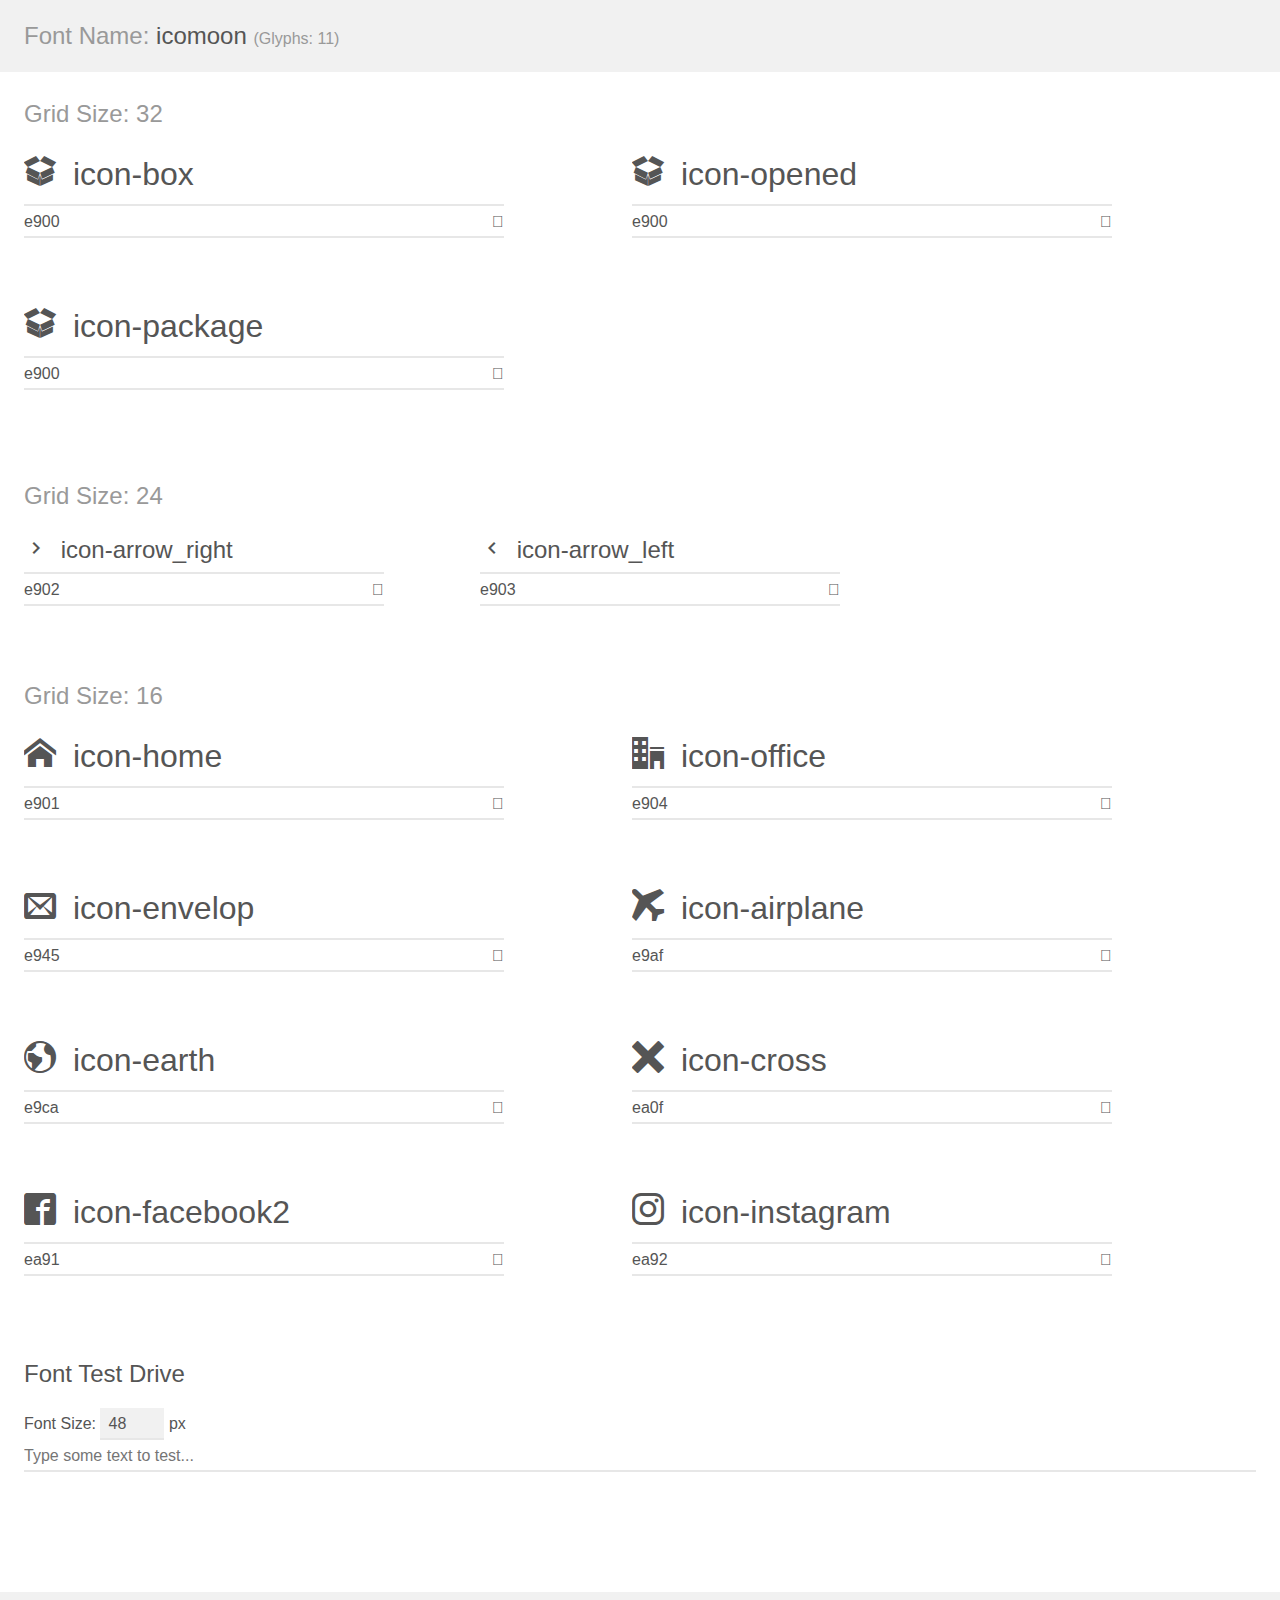
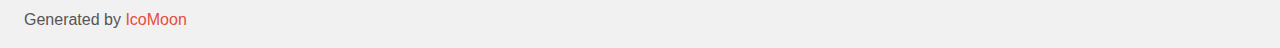
<file: img/ico/demo.html>
<!doctype html>
<html>
<head>
    <meta charset="utf-8">
    <title>IcoMoon Demo</title>
    <meta name="description" content="An Icon Font Generated By IcoMoon.io">
    <meta name="viewport" content="width=device-width, initial-scale=1">
    <link rel="stylesheet" href="demo-files/demo.css">
    <link rel="stylesheet" href="style.css"></head>
<body>
    <div class="bgc1 clearfix">
        <h1 class="mhmm mvm"><span class="fgc1">Font Name:</span> icomoon <small class="fgc1">(Glyphs:&nbsp;11)</small></h1>
    </div>
    <div class="clearfix mhl ptl">
        <h1 class="mvm mtn fgc1">Grid Size: 32</h1>
        <div class="glyph fs1">
            <div class="clearfix bshadow0 pbs">
                <span class="icon-box"></span>
                <span class="mls"> icon-box</span>
            </div>
            <fieldset class="fs0 size1of1 clearfix hidden-false">
                <input type="text" readonly value="e900" class="unit size1of2" />
                <input type="text" maxlength="1" readonly value="&#xe900;" class="unitRight size1of2 talign-right" />
            </fieldset>
            <div class="fs0 bshadow0 clearfix hidden-true">
                <span class="unit pvs fgc1">liga: </span>
                <input type="text" readonly value="" class="liga unitRight" />
            </div>
        </div>
        <div class="glyph fs1">
            <div class="clearfix bshadow0 pbs">
                <span class="icon-opened"></span>
                <span class="mls"> icon-opened</span>
            </div>
            <fieldset class="fs0 size1of1 clearfix hidden-false">
                <input type="text" readonly value="e900" class="unit size1of2" />
                <input type="text" maxlength="1" readonly value="&#xe900;" class="unitRight size1of2 talign-right" />
            </fieldset>
            <div class="fs0 bshadow0 clearfix hidden-true">
                <span class="unit pvs fgc1">liga: </span>
                <input type="text" readonly value="" class="liga unitRight" />
            </div>
        </div>
        <div class="glyph fs1">
            <div class="clearfix bshadow0 pbs">
                <span class="icon-package"></span>
                <span class="mls"> icon-package</span>
            </div>
            <fieldset class="fs0 size1of1 clearfix hidden-false">
                <input type="text" readonly value="e900" class="unit size1of2" />
                <input type="text" maxlength="1" readonly value="&#xe900;" class="unitRight size1of2 talign-right" />
            </fieldset>
            <div class="fs0 bshadow0 clearfix hidden-true">
                <span class="unit pvs fgc1">liga: </span>
                <input type="text" readonly value="" class="liga unitRight" />
            </div>
        </div>
    </div>
    <div class="clearfix mhl ptl">
        <h1 class="mvm mtn fgc1">Grid Size: 24</h1>
        <div class="glyph fs2">
            <div class="clearfix bshadow0 pbs">
                <span class="icon-arrow_right"></span>
                <span class="mls"> icon-arrow_right</span>
            </div>
            <fieldset class="fs0 size1of1 clearfix hidden-false">
                <input type="text" readonly value="e902" class="unit size1of2" />
                <input type="text" maxlength="1" readonly value="&#xe902;" class="unitRight size1of2 talign-right" />
            </fieldset>
            <div class="fs0 bshadow0 clearfix hidden-true">
                <span class="unit pvs fgc1">liga: </span>
                <input type="text" readonly value="" class="liga unitRight" />
            </div>
        </div>
        <div class="glyph fs2">
            <div class="clearfix bshadow0 pbs">
                <span class="icon-arrow_left"></span>
                <span class="mls"> icon-arrow_left</span>
            </div>
            <fieldset class="fs0 size1of1 clearfix hidden-false">
                <input type="text" readonly value="e903" class="unit size1of2" />
                <input type="text" maxlength="1" readonly value="&#xe903;" class="unitRight size1of2 talign-right" />
            </fieldset>
            <div class="fs0 bshadow0 clearfix hidden-true">
                <span class="unit pvs fgc1">liga: </span>
                <input type="text" readonly value="" class="liga unitRight" />
            </div>
        </div>
    </div>
    <div class="clearfix mhl ptl">
        <h1 class="mvm mtn fgc1">Grid Size: 16</h1>
        <div class="glyph fs3">
            <div class="clearfix bshadow0 pbs">
                <span class="icon-home"></span>
                <span class="mls"> icon-home</span>
            </div>
            <fieldset class="fs0 size1of1 clearfix hidden-false">
                <input type="text" readonly value="e901" class="unit size1of2" />
                <input type="text" maxlength="1" readonly value="&#xe901;" class="unitRight size1of2 talign-right" />
            </fieldset>
            <div class="fs0 bshadow0 clearfix hidden-true">
                <span class="unit pvs fgc1">liga: </span>
                <input type="text" readonly value="home, house" class="liga unitRight" />
            </div>
        </div>
        <div class="glyph fs3">
            <div class="clearfix bshadow0 pbs">
                <span class="icon-office"></span>
                <span class="mls"> icon-office</span>
            </div>
            <fieldset class="fs0 size1of1 clearfix hidden-false">
                <input type="text" readonly value="e904" class="unit size1of2" />
                <input type="text" maxlength="1" readonly value="&#xe904;" class="unitRight size1of2 talign-right" />
            </fieldset>
            <div class="fs0 bshadow0 clearfix hidden-true">
                <span class="unit pvs fgc1">liga: </span>
                <input type="text" readonly value="office, buildings" class="liga unitRight" />
            </div>
        </div>
        <div class="glyph fs3">
            <div class="clearfix bshadow0 pbs">
                <span class="icon-envelop"></span>
                <span class="mls"> icon-envelop</span>
            </div>
            <fieldset class="fs0 size1of1 clearfix hidden-false">
                <input type="text" readonly value="e945" class="unit size1of2" />
                <input type="text" maxlength="1" readonly value="&#xe945;" class="unitRight size1of2 talign-right" />
            </fieldset>
            <div class="fs0 bshadow0 clearfix hidden-true">
                <span class="unit pvs fgc1">liga: </span>
                <input type="text" readonly value="envelop, mail" class="liga unitRight" />
            </div>
        </div>
        <div class="glyph fs3">
            <div class="clearfix bshadow0 pbs">
                <span class="icon-airplane"></span>
                <span class="mls"> icon-airplane</span>
            </div>
            <fieldset class="fs0 size1of1 clearfix hidden-false">
                <input type="text" readonly value="e9af" class="unit size1of2" />
                <input type="text" maxlength="1" readonly value="&#xe9af;" class="unitRight size1of2 talign-right" />
            </fieldset>
            <div class="fs0 bshadow0 clearfix hidden-true">
                <span class="unit pvs fgc1">liga: </span>
                <input type="text" readonly value="airplane, travel" class="liga unitRight" />
            </div>
        </div>
        <div class="glyph fs3">
            <div class="clearfix bshadow0 pbs">
                <span class="icon-earth"></span>
                <span class="mls"> icon-earth</span>
            </div>
            <fieldset class="fs0 size1of1 clearfix hidden-false">
                <input type="text" readonly value="e9ca" class="unit size1of2" />
                <input type="text" maxlength="1" readonly value="&#xe9ca;" class="unitRight size1of2 talign-right" />
            </fieldset>
            <div class="fs0 bshadow0 clearfix hidden-true">
                <span class="unit pvs fgc1">liga: </span>
                <input type="text" readonly value="earth, globe2" class="liga unitRight" />
            </div>
        </div>
        <div class="glyph fs3">
            <div class="clearfix bshadow0 pbs">
                <span class="icon-cross"></span>
                <span class="mls"> icon-cross</span>
            </div>
            <fieldset class="fs0 size1of1 clearfix hidden-false">
                <input type="text" readonly value="ea0f" class="unit size1of2" />
                <input type="text" maxlength="1" readonly value="&#xea0f;" class="unitRight size1of2 talign-right" />
            </fieldset>
            <div class="fs0 bshadow0 clearfix hidden-true">
                <span class="unit pvs fgc1">liga: </span>
                <input type="text" readonly value="cross, cancel" class="liga unitRight" />
            </div>
        </div>
        <div class="glyph fs3">
            <div class="clearfix bshadow0 pbs">
                <span class="icon-facebook2"></span>
                <span class="mls"> icon-facebook2</span>
            </div>
            <fieldset class="fs0 size1of1 clearfix hidden-false">
                <input type="text" readonly value="ea91" class="unit size1of2" />
                <input type="text" maxlength="1" readonly value="&#xea91;" class="unitRight size1of2 talign-right" />
            </fieldset>
            <div class="fs0 bshadow0 clearfix hidden-true">
                <span class="unit pvs fgc1">liga: </span>
                <input type="text" readonly value="facebook2, brand11" class="liga unitRight" />
            </div>
        </div>
        <div class="glyph fs3">
            <div class="clearfix bshadow0 pbs">
                <span class="icon-instagram"></span>
                <span class="mls"> icon-instagram</span>
            </div>
            <fieldset class="fs0 size1of1 clearfix hidden-false">
                <input type="text" readonly value="ea92" class="unit size1of2" />
                <input type="text" maxlength="1" readonly value="&#xea92;" class="unitRight size1of2 talign-right" />
            </fieldset>
            <div class="fs0 bshadow0 clearfix hidden-true">
                <span class="unit pvs fgc1">liga: </span>
                <input type="text" readonly value="instagram, brand12" class="liga unitRight" />
            </div>
        </div>
    </div>

    <!--[if gt IE 8]><!-->
    <div class="mhl clearfix mbl">
        <h1>Font Test Drive</h1>
        <label>
            Font Size: <input id="fontSize" type="number" class="textbox0 mbm"
            min="8" value="48" />
            px
        </label>
        <input id="testText" type="text" class="phl size1of1 mvl"
        placeholder="Type some text to test..." value=""/>
        <div id="testDrive" class="icon-" style="font-family: icomoon">&nbsp;
        </div>
    </div>
    <!--<![endif]-->
    <div class="bgc1 clearfix">
        <p class="mhl">Generated by <a href="https://icomoon.io/app">IcoMoon</a></p>
    </div>

    <script src="demo-files/demo.js"></script>
</body>
</html>
</file>
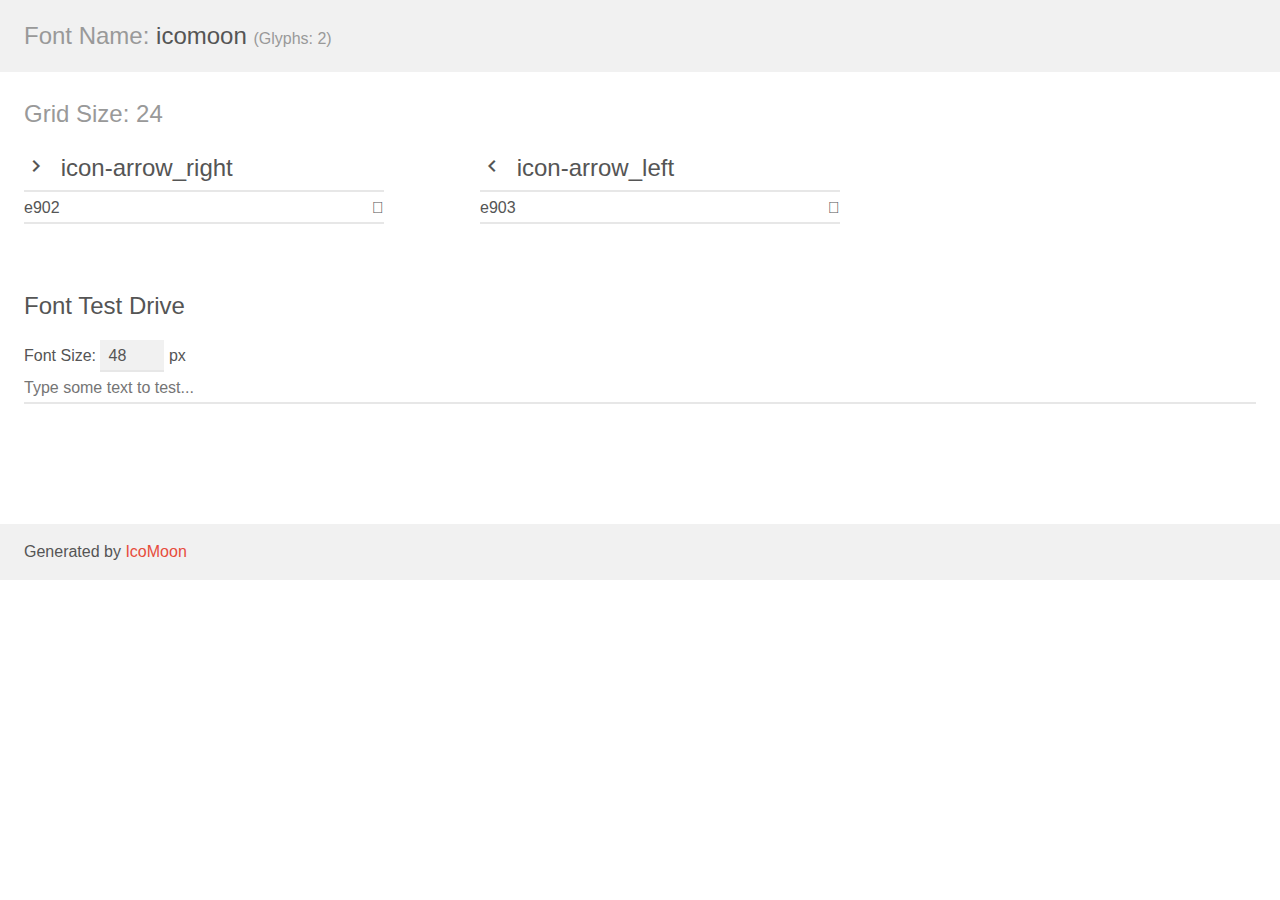
<file: img/slider/demo.html>
<!doctype html>
<html>
<head>
    <meta charset="utf-8">
    <title>IcoMoon Demo</title>
    <meta name="description" content="An Icon Font Generated By IcoMoon.io">
    <meta name="viewport" content="width=device-width, initial-scale=1">
    <link rel="stylesheet" href="demo-files/demo.css">
    <link rel="stylesheet" href="style.css"></head>
<body>
    <div class="bgc1 clearfix">
        <h1 class="mhmm mvm"><span class="fgc1">Font Name:</span> icomoon <small class="fgc1">(Glyphs:&nbsp;2)</small></h1>
    </div>
    <div class="clearfix mhl ptl">
        <h1 class="mvm mtn fgc1">Grid Size: 24</h1>
        <div class="glyph fs1">
            <div class="clearfix bshadow0 pbs">
                <span class="icon-arrow_right"></span>
                <span class="mls"> icon-arrow_right</span>
            </div>
            <fieldset class="fs0 size1of1 clearfix hidden-false">
                <input type="text" readonly value="e902" class="unit size1of2" />
                <input type="text" maxlength="1" readonly value="&#xe902;" class="unitRight size1of2 talign-right" />
            </fieldset>
            <div class="fs0 bshadow0 clearfix hidden-true">
                <span class="unit pvs fgc1">liga: </span>
                <input type="text" readonly value="" class="liga unitRight" />
            </div>
        </div>
        <div class="glyph fs1">
            <div class="clearfix bshadow0 pbs">
                <span class="icon-arrow_left"></span>
                <span class="mls"> icon-arrow_left</span>
            </div>
            <fieldset class="fs0 size1of1 clearfix hidden-false">
                <input type="text" readonly value="e903" class="unit size1of2" />
                <input type="text" maxlength="1" readonly value="&#xe903;" class="unitRight size1of2 talign-right" />
            </fieldset>
            <div class="fs0 bshadow0 clearfix hidden-true">
                <span class="unit pvs fgc1">liga: </span>
                <input type="text" readonly value="" class="liga unitRight" />
            </div>
        </div>
    </div>

    <!--[if gt IE 8]><!-->
    <div class="mhl clearfix mbl">
        <h1>Font Test Drive</h1>
        <label>
            Font Size: <input id="fontSize" type="number" class="textbox0 mbm"
            min="8" value="48" />
            px
        </label>
        <input id="testText" type="text" class="phl size1of1 mvl"
        placeholder="Type some text to test..." value=""/>
        <div id="testDrive" class="icon-" style="font-family: icomoon">&nbsp;
        </div>
    </div>
    <!--<![endif]-->
    <div class="bgc1 clearfix">
        <p class="mhl">Generated by <a href="https://icomoon.io/app">IcoMoon</a></p>
    </div>

    <script src="demo-files/demo.js"></script>
</body>
</html>
</file>
<file: img/ico/demo-files/demo.css>
body {
  padding: 0;
  margin: 0;
  font-family: sans-serif;
  font-size: 1em;
  line-height: 1.5;
  color: #555;
  background: #fff;
}
h1 {
  font-size: 1.5em;
  font-weight: normal;
}
small {
  font-size: .66666667em;
}
a {
  color: #e74c3c;
  text-decoration: none;
}
a:hover, a:focus {
  box-shadow: 0 1px #e74c3c;
}
.bshadow0, input {
  box-shadow: inset 0 -2px #e7e7e7;
}
input:hover {
  box-shadow: inset 0 -2px #ccc;
}
input, fieldset {
  font-family: sans-serif;
  font-size: 1em;
  margin: 0;
  padding: 0;
  border: 0;
}
input {
  color: inherit;
  line-height: 1.5;
  height: 1.5em;
  padding: .25em 0;
}
input:focus {
  outline: none;
  box-shadow: inset 0 -2px #449fdb;
}
.glyph {
  font-size: 16px;
  width: 15em;
  padding-bottom: 1em;
  margin-right: 4em;
  margin-bottom: 1em;
  float: left;
  overflow: hidden;
}
.liga {
  width: 80%;
  width: calc(100% - 2.5em);
}
.talign-right {
  text-align: right;
}
.talign-center {
  text-align: center;
}
.bgc1 {
  background: #f1f1f1;
}
.fgc1 {
  color: #999;
}
.fgc0 {
  color: #000;
}
p {
  margin-top: 1em;
  margin-bottom: 1em;
}
.mvm {
  margin-top: .75em;
  margin-bottom: .75em;
}
.mtn {
  margin-top: 0;
}
.mtl, .mal {
  margin-top: 1.5em;
}
.mbl, .mal {
  margin-bottom: 1.5em;
}
.mal, .mhl {
  margin-left: 1.5em;
  margin-right: 1.5em;
}
.mhmm {
  margin-left: 1em;
  margin-right: 1em;
}
.mls {
  margin-left: .25em;
}
.ptl {
  padding-top: 1.5em;
}
.pbs, .pvs {
  padding-bottom: .25em;
}
.pvs, .pts {
  padding-top: .25em;
}
.unit {
  float: left;
}
.unitRight {
  float: right;
}
.size1of2 {
  width: 50%;
}
.size1of1 {
  width: 100%;
}
.clearfix:before, .clearfix:after {
  content: " ";
  display: table;
}
.clearfix:after {
  clear: both;
}
.hidden-true {
  display: none;
}
.textbox0 {
  width: 3em;
  background: #f1f1f1;
  padding: .25em .5em;
  line-height: 1.5;
  height: 1.5em;
}
#testDrive {
  display: block;
  padding-top: 24px;
  line-height: 1.5;
}
.fs0 {
  font-size: 16px;
}
.fs1 {
  font-size: 32px;
}
.fs2 {
  font-size: 24px;
}
.fs3 {
  font-size: 32px;
}
</file>
<file: img/ico/style.css>
@font-face {
  font-family: 'icomoon';
  src:  url('fonts/icomoon.eot?e59qkq');
  src:  url('fonts/icomoon.eot?e59qkq#iefix') format('embedded-opentype'),
    url('fonts/icomoon.ttf?e59qkq') format('truetype'),
    url('fonts/icomoon.woff?e59qkq') format('woff'),
    url('fonts/icomoon.svg?e59qkq#icomoon') format('svg');
  font-weight: normal;
  font-style: normal;
  font-display: block;
}

[class^="icon-"], [class*=" icon-"] {
  /* use !important to prevent issues with browser extensions that change fonts */
  font-family: 'icomoon' !important;
  speak: never;
  font-style: normal;
  font-weight: normal;
  font-variant: normal;
  text-transform: none;
  line-height: 1;

  /* Better Font Rendering =========== */
  -webkit-font-smoothing: antialiased;
  -moz-osx-font-smoothing: grayscale;
}

.icon-box:before {
  content: "\e900";
}
.icon-opened:before {
  content: "\e900";
}
.icon-package:before {
  content: "\e900";
}
.icon-arrow_right:before {
  content: "\e902";
}
.icon-arrow_left:before {
  content: "\e903";
}
.icon-home:before {
  content: "\e901";
}
.icon-office:before {
  content: "\e904";
}
.icon-envelop:before {
  content: "\e945";
}
.icon-airplane:before {
  content: "\e9af";
}
.icon-earth:before {
  content: "\e9ca";
}
.icon-cross:before {
  content: "\ea0f";
}
.icon-facebook2:before {
  content: "\ea91";
}
.icon-instagram:before {
  content: "\ea92";
}
</file>
<file: img/slider/demo-files/demo.css>
body {
  padding: 0;
  margin: 0;
  font-family: sans-serif;
  font-size: 1em;
  line-height: 1.5;
  color: #555;
  background: #fff;
}
h1 {
  font-size: 1.5em;
  font-weight: normal;
}
small {
  font-size: .66666667em;
}
a {
  color: #e74c3c;
  text-decoration: none;
}
a:hover, a:focus {
  box-shadow: 0 1px #e74c3c;
}
.bshadow0, input {
  box-shadow: inset 0 -2px #e7e7e7;
}
input:hover {
  box-shadow: inset 0 -2px #ccc;
}
input, fieldset {
  font-family: sans-serif;
  font-size: 1em;
  margin: 0;
  padding: 0;
  border: 0;
}
input {
  color: inherit;
  line-height: 1.5;
  height: 1.5em;
  padding: .25em 0;
}
input:focus {
  outline: none;
  box-shadow: inset 0 -2px #449fdb;
}
.glyph {
  font-size: 16px;
  width: 15em;
  padding-bottom: 1em;
  margin-right: 4em;
  margin-bottom: 1em;
  float: left;
  overflow: hidden;
}
.liga {
  width: 80%;
  width: calc(100% - 2.5em);
}
.talign-right {
  text-align: right;
}
.talign-center {
  text-align: center;
}
.bgc1 {
  background: #f1f1f1;
}
.fgc1 {
  color: #999;
}
.fgc0 {
  color: #000;
}
p {
  margin-top: 1em;
  margin-bottom: 1em;
}
.mvm {
  margin-top: .75em;
  margin-bottom: .75em;
}
.mtn {
  margin-top: 0;
}
.mtl, .mal {
  margin-top: 1.5em;
}
.mbl, .mal {
  margin-bottom: 1.5em;
}
.mal, .mhl {
  margin-left: 1.5em;
  margin-right: 1.5em;
}
.mhmm {
  margin-left: 1em;
  margin-right: 1em;
}
.mls {
  margin-left: .25em;
}
.ptl {
  padding-top: 1.5em;
}
.pbs, .pvs {
  padding-bottom: .25em;
}
.pvs, .pts {
  padding-top: .25em;
}
.unit {
  float: left;
}
.unitRight {
  float: right;
}
.size1of2 {
  width: 50%;
}
.size1of1 {
  width: 100%;
}
.clearfix:before, .clearfix:after {
  content: " ";
  display: table;
}
.clearfix:after {
  clear: both;
}
.hidden-true {
  display: none;
}
.textbox0 {
  width: 3em;
  background: #f1f1f1;
  padding: .25em .5em;
  line-height: 1.5;
  height: 1.5em;
}
#testDrive {
  display: block;
  padding-top: 24px;
  line-height: 1.5;
}
.fs0 {
  font-size: 16px;
}
.fs1 {
  font-size: 24px;
}
</file>
<file: img/slider/style.css>
@font-face {
  font-family: 'icomoon';
  src:  url('fonts/icomoon.eot?puiyf6');
  src:  url('fonts/icomoon.eot?puiyf6#iefix') format('embedded-opentype'),
    url('fonts/icomoon.ttf?puiyf6') format('truetype'),
    url('fonts/icomoon.woff?puiyf6') format('woff'),
    url('fonts/icomoon.svg?puiyf6#icomoon') format('svg');
  font-weight: normal;
  font-style: normal;
  font-display: block;
}

[class^="icon-"], [class*=" icon-"] {
  /* use !important to prevent issues with browser extensions that change fonts */
  font-family: 'icomoon' !important;
  speak: never;
  font-style: normal;
  font-weight: normal;
  font-variant: normal;
  text-transform: none;
  line-height: 1;

  /* Better Font Rendering =========== */
  -webkit-font-smoothing: antialiased;
  -moz-osx-font-smoothing: grayscale;
}

.icon-arrow_right:before {
  content: "\e902";
}
.icon-arrow_left:before {
  content: "\e903";
}
</file>
